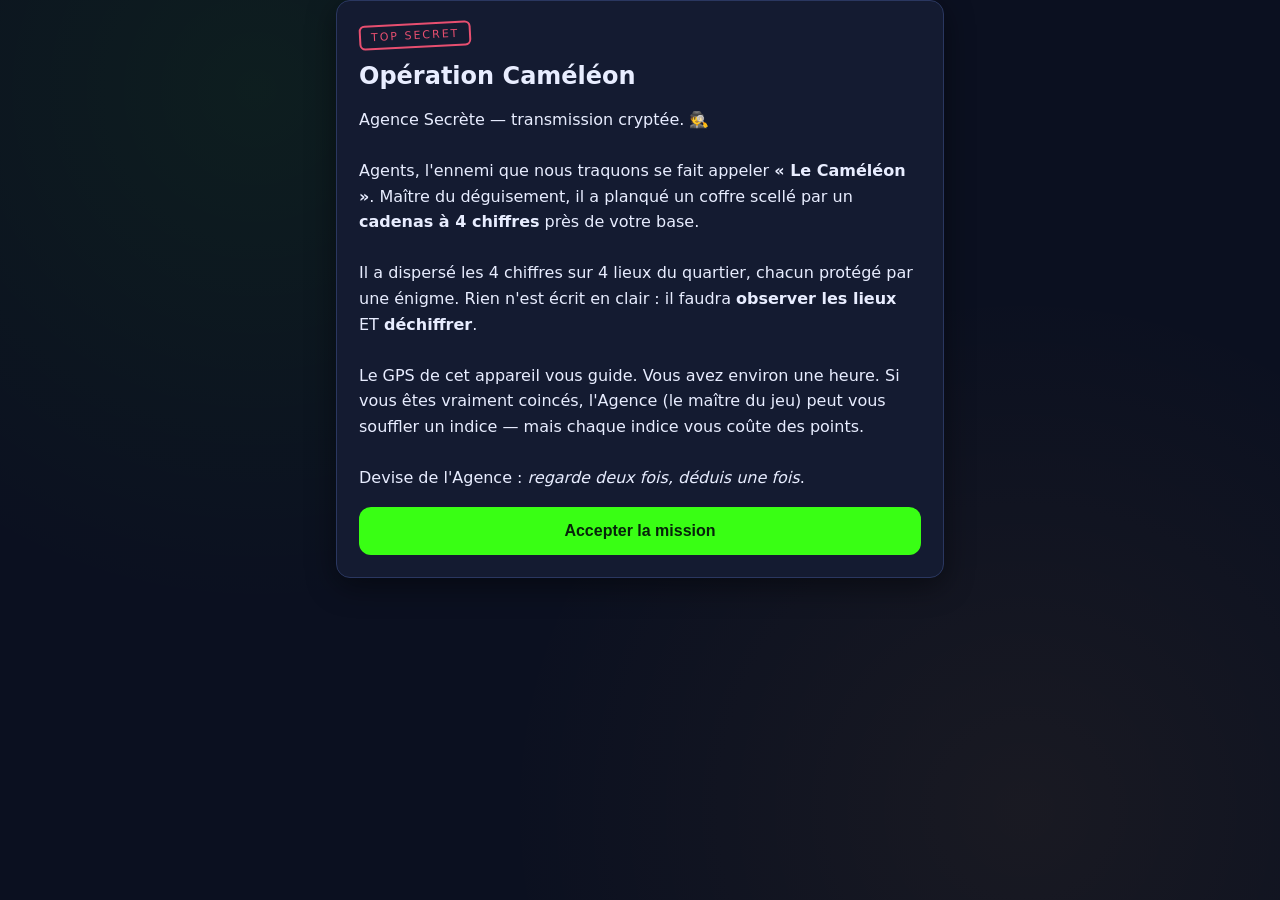
<file: index.html>
<!DOCTYPE html>
<html lang="fr">
<head>
  <meta charset="UTF-8" />
  <meta name="viewport" content="width=device-width, initial-scale=1.0, maximum-scale=1.0, user-scalable=no" />
  <meta name="theme-color" content="#0b1020" />
  <title>Agence Secrète — Mission</title>
  <link rel="stylesheet" href="css/style.css" />
</head>
<body>
  <div id="app">
    <header id="hud" class="hidden">
      <div class="hud-item">
        <span class="hud-label">ÉTAPE</span>
        <span id="hud-step">0/0</span>
      </div>
      <div class="hud-item">
        <span class="hud-label">SCORE</span>
        <span id="hud-score">0</span>
      </div>
      <div class="hud-item">
        <span class="hud-label">TEMPS</span>
        <span id="hud-timer">00:00</span>
      </div>
      <button id="hud-reset" title="Recommencer depuis le début" aria-label="Recommencer">↺</button>
    </header>

    <main id="screen"></main>
  </div>

  <!-- Le contenu de l'histoire est chargé avant le moteur -->
  <script src="stories/mission-espions.js"></script>
  <script src="js/engine.js"></script>
</body>
</html>
</file>
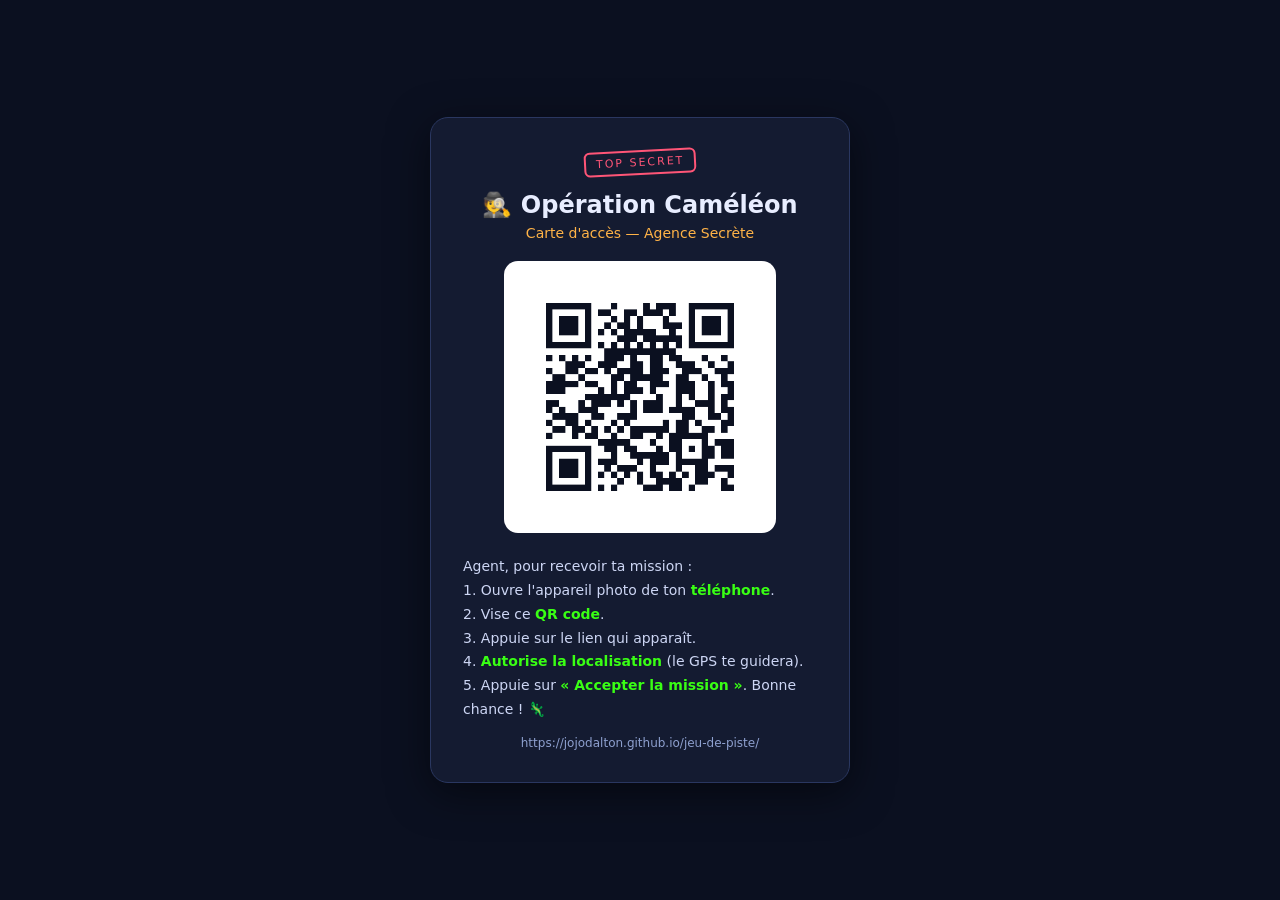
<file: qr.html>
<!DOCTYPE html>
<html lang="fr">
<head>
  <meta charset="UTF-8" />
  <meta name="viewport" content="width=device-width, initial-scale=1.0" />
  <title>Mission Caméléon — Carte d'accès agent</title>
  <style>
    :root { --bg:#0b1020; --panel:#141b31; --accent:#39ff14; --accent2:#ffb347; --ink:#e8edff; --border:#2a3760; }
    * { box-sizing: border-box; margin: 0; padding: 0; }
    body {
      background: var(--bg);
      color: var(--ink);
      font-family: "Segoe UI", system-ui, sans-serif;
      min-height: 100vh;
      display: flex;
      align-items: center;
      justify-content: center;
      padding: 24px;
    }
    .card {
      background: var(--panel);
      border: 1px solid var(--border);
      border-radius: 18px;
      padding: 32px;
      max-width: 420px;
      width: 100%;
      text-align: center;
      box-shadow: 0 10px 40px rgba(0,0,0,0.5);
    }
    .stamp {
      display: inline-block;
      font-size: 11px;
      letter-spacing: 2px;
      text-transform: uppercase;
      color: #ff5577;
      border: 2px solid #ff5577;
      border-radius: 6px;
      padding: 4px 10px;
      transform: rotate(-3deg);
      margin-bottom: 16px;
    }
    h1 { font-size: 24px; margin-bottom: 6px; }
    .sub { color: var(--accent2); font-size: 14px; margin-bottom: 20px; }
    .qr-wrap {
      background: #fff;
      border-radius: 14px;
      padding: 16px;
      display: inline-block;
      margin-bottom: 18px;
    }
    .qr-wrap img { display: block; width: 240px; height: 240px; }
    .steps { text-align: left; font-size: 14px; line-height: 1.7; color: #cdd6f4; }
    .steps b { color: var(--accent); }
    .url { margin-top: 14px; font-size: 12px; color: #8ea0cf; word-break: break-all; }
    @media print {
      body { background: #fff; color: #000; }
      .card { border: 1px solid #999; box-shadow: none; }
      h1, .steps b { color: #000; }
    }
  </style>
</head>
<body>
  <div class="card">
    <span class="stamp">Top Secret</span>
    <h1>🕵️ Opération Caméléon</h1>
    <div class="sub">Carte d'accès — Agence Secrète</div>

    <div class="qr-wrap">
      <img src="assets/qr-mission-espions.png" alt="QR code vers la mission" />
    </div>

    <div class="steps">
      Agent, pour recevoir ta mission :<br>
      1. Ouvre l'appareil photo de ton <b>téléphone</b>.<br>
      2. Vise ce <b>QR code</b>.<br>
      3. Appuie sur le lien qui apparaît.<br>
      4. <b>Autorise la localisation</b> (le GPS te guidera).<br>
      5. Appuie sur <b>« Accepter la mission »</b>. Bonne chance ! 🦎
    </div>

    <div class="url">https://jojodalton.github.io/jeu-de-piste/</div>
  </div>
</body>
</html>
</file>
<file: css/style.css>
:root {
  --bg: #0b1020;
  --bg-panel: #141b31;
  --bg-panel-2: #1c2540;
  --ink: #e8edff;
  --ink-dim: #9fb0d8;
  --accent: #39ff14;
  --accent-2: #ffb347;
  --danger: #ff5577;
  --ok: #39ff14;
  --border: #2a3760;
  --radius: 14px;
  --shadow: 0 8px 30px rgba(0, 0, 0, 0.45);
}

* { box-sizing: border-box; }

html, body {
  margin: 0;
  padding: 0;
  background: var(--bg);
  color: var(--ink);
  font-family: "Segoe UI", system-ui, -apple-system, Roboto, sans-serif;
  -webkit-tap-highlight-color: transparent;
}

body {
  background-image:
    radial-gradient( circle at 20% 10%, rgba(57, 255, 20, 0.06), transparent 40%),
    radial-gradient(circle at 80% 90%, rgba(255, 179, 71, 0.06), transparent 40%);
  min-height: 100vh;
}

#app {
  max-width: 640px;
  margin: 0 auto;
  padding: 0 16px 40px;
}

.hidden { display: none !important; }

/* ---------- HUD ---------- */
#hud {
  position: sticky;
  top: 0;
  z-index: 10;
  display: flex;
  justify-content: space-between;
  gap: 8px;
  padding: 12px 8px;
  margin: 0 -16px 16px;
  background: rgba(11, 16, 32, 0.92);
  backdrop-filter: blur(6px);
  border-bottom: 1px solid var(--border);
}

.hud-item {
  display: flex;
  flex-direction: column;
  align-items: center;
  flex: 1;
}

#hud-reset {
  flex: 0 0 auto;
  width: 36px;
  height: 36px;
  align-self: center;
  padding: 0;
  margin: 0;
  font-size: 18px;
  line-height: 1;
  color: var(--ink-dim);
  background: transparent;
  border: 1px solid var(--border);
  border-radius: 50%;
  cursor: pointer;
}
#hud-reset:active { transform: scale(0.92); }

.hud-label {
  font-size: 10px;
  letter-spacing: 2px;
  color: var(--ink-dim);
}

#hud-step, #hud-score, #hud-timer {
  font-size: 18px;
  font-weight: 700;
  font-variant-numeric: tabular-nums;
  color: var(--accent);
}

#hud-score { color: var(--accent-2); }

/* ---------- Cartes / écrans ---------- */
.card {
  background: var(--bg-panel);
  border: 1px solid var(--border);
  border-radius: var(--radius);
  box-shadow: var(--shadow);
  padding: 22px;
  margin-bottom: 16px;
  animation: fade 0.35s ease;
}

@keyframes fade {
  from { opacity: 0; transform: translateY(8px); }
  to { opacity: 1; transform: translateY(0); }
}

.stamp {
  display: inline-block;
  font-size: 11px;
  letter-spacing: 2px;
  text-transform: uppercase;
  color: var(--danger);
  border: 2px solid var(--danger);
  border-radius: 6px;
  padding: 4px 10px;
  transform: rotate(-3deg);
  margin-bottom: 14px;
  opacity: 0.9;
}

h1, h2 { line-height: 1.2; margin: 0 0 12px; }
h1 { font-size: 24px; }
h2 { font-size: 20px; color: var(--accent); }

p { line-height: 1.6; color: var(--ink); }
.dim { color: var(--ink-dim); }
.mono {
  font-family: ui-monospace, "Cascadia Code", Consolas, monospace;
  letter-spacing: 3px;
  font-size: 20px;
  color: var(--accent-2);
  word-break: break-word;
}

.fragment {
  text-align: center;
  margin: 18px 0;
  padding: 14px;
  border: 1px dashed var(--accent-2);
  border-radius: 10px;
  background: rgba(255, 179, 71, 0.07);
}
.fragment .big {
  font-size: 34px;
  font-weight: 800;
  color: var(--accent-2);
  letter-spacing: 4px;
}

/* ---------- Boutons ---------- */
.btn {
  display: block;
  width: 100%;
  padding: 15px 18px;
  font-size: 16px;
  font-weight: 700;
  border: none;
  border-radius: 12px;
  cursor: pointer;
  margin-top: 12px;
  transition: transform 0.08s ease, filter 0.15s ease;
}
.btn:active { transform: scale(0.98); }

.btn-primary { background: var(--accent); color: #06230a; }
.btn-ghost { background: var(--bg-panel-2); color: var(--ink); border: 1px solid var(--border); }
.btn-warn { background: var(--accent-2); color: #2a1800; }
.btn:disabled { opacity: 0.45; cursor: not-allowed; }

/* ---------- Saisie ---------- */
.input {
  width: 100%;
  padding: 14px;
  font-size: 18px;
  text-align: center;
  letter-spacing: 2px;
  border-radius: 12px;
  border: 1px solid var(--border);
  background: var(--bg-panel-2);
  color: var(--ink);
  margin-top: 10px;
}
.input:focus { outline: 2px solid var(--accent); }

/* ---------- GPS radar ---------- */
.gps-box {
  text-align: center;
  padding: 10px 0;
}
.gps-dist {
  font-size: 40px;
  font-weight: 800;
  color: var(--accent);
  font-variant-numeric: tabular-nums;
}
.gps-sub { color: var(--ink-dim); font-size: 13px; }
.gps-near { color: var(--ok); }
.gps-far { color: var(--accent-2); }

.radar {
  width: 160px;
  height: 160px;
  margin: 10px auto;
  border-radius: 50%;
  border: 2px solid var(--border);
  position: relative;
  background:
    repeating-radial-gradient(circle, rgba(57,255,20,0.08) 0 2px, transparent 2px 26px);
}
.radar::after {
  content: "";
  position: absolute;
  inset: 0;
  border-radius: 50%;
  background: conic-gradient(from 0deg, rgba(57,255,20,0.35), transparent 25%);
  animation: sweep 3s linear infinite;
}
@keyframes sweep { to { transform: rotate(360deg); } }

/* ---------- Indices ---------- */
.hint {
  background: var(--bg-panel-2);
  border-left: 3px solid var(--accent-2);
  padding: 12px 14px;
  border-radius: 8px;
  margin-top: 10px;
  animation: fade 0.3s ease;
}
.hint .cost { font-size: 12px; color: var(--danger); }

.feedback { margin-top: 12px; font-weight: 700; text-align: center; }
.feedback.ok { color: var(--ok); }
.feedback.ko { color: var(--danger); }

.muted-link {
  display: inline-block;
  margin-top: 8px;
  color: var(--ink-dim);
  font-size: 13px;
  text-decoration: underline;
  cursor: pointer;
}

/* ---------- Score final ---------- */
.recap { width: 100%; border-collapse: collapse; margin-top: 14px; }
.recap td { padding: 8px 6px; border-bottom: 1px solid var(--border); font-size: 14px; }
.recap td:last-child { text-align: right; font-variant-numeric: tabular-nums; }
.grade { font-size: 48px; font-weight: 800; text-align: center; color: var(--accent); }
</file>
